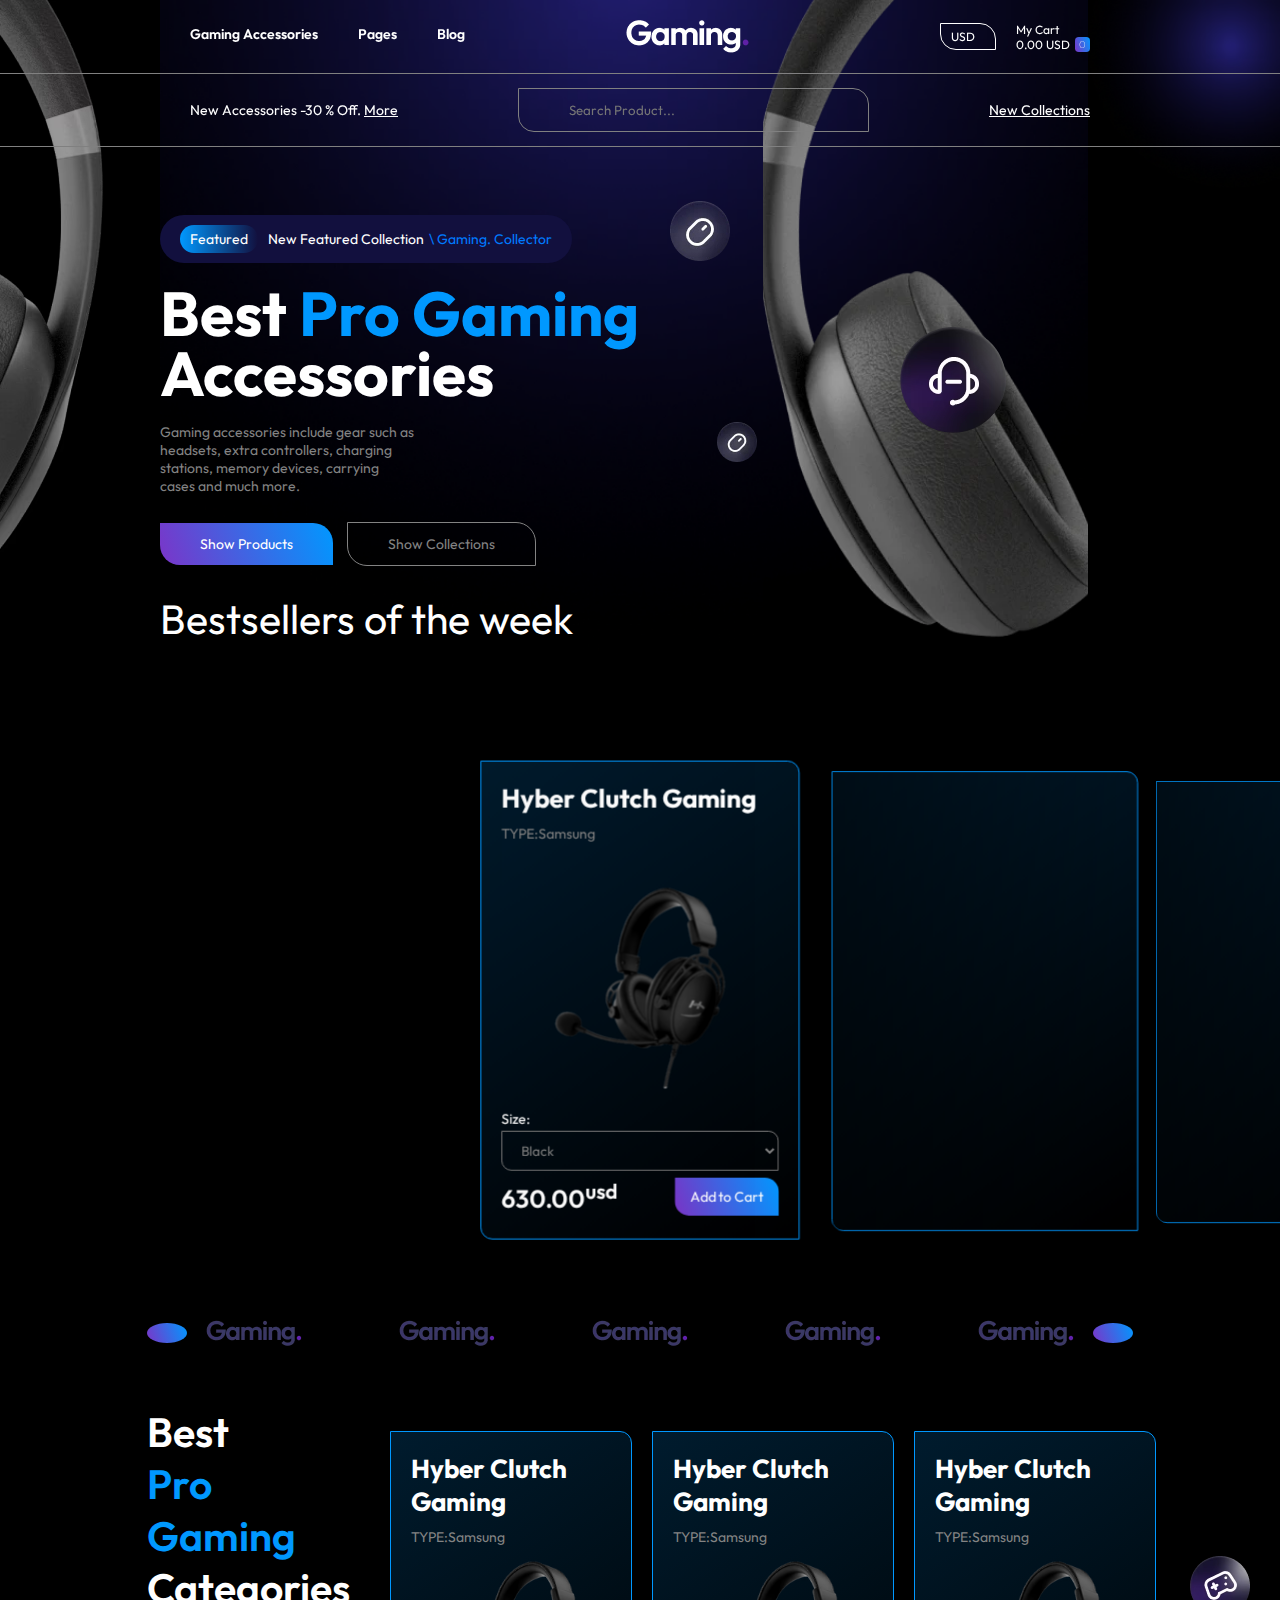
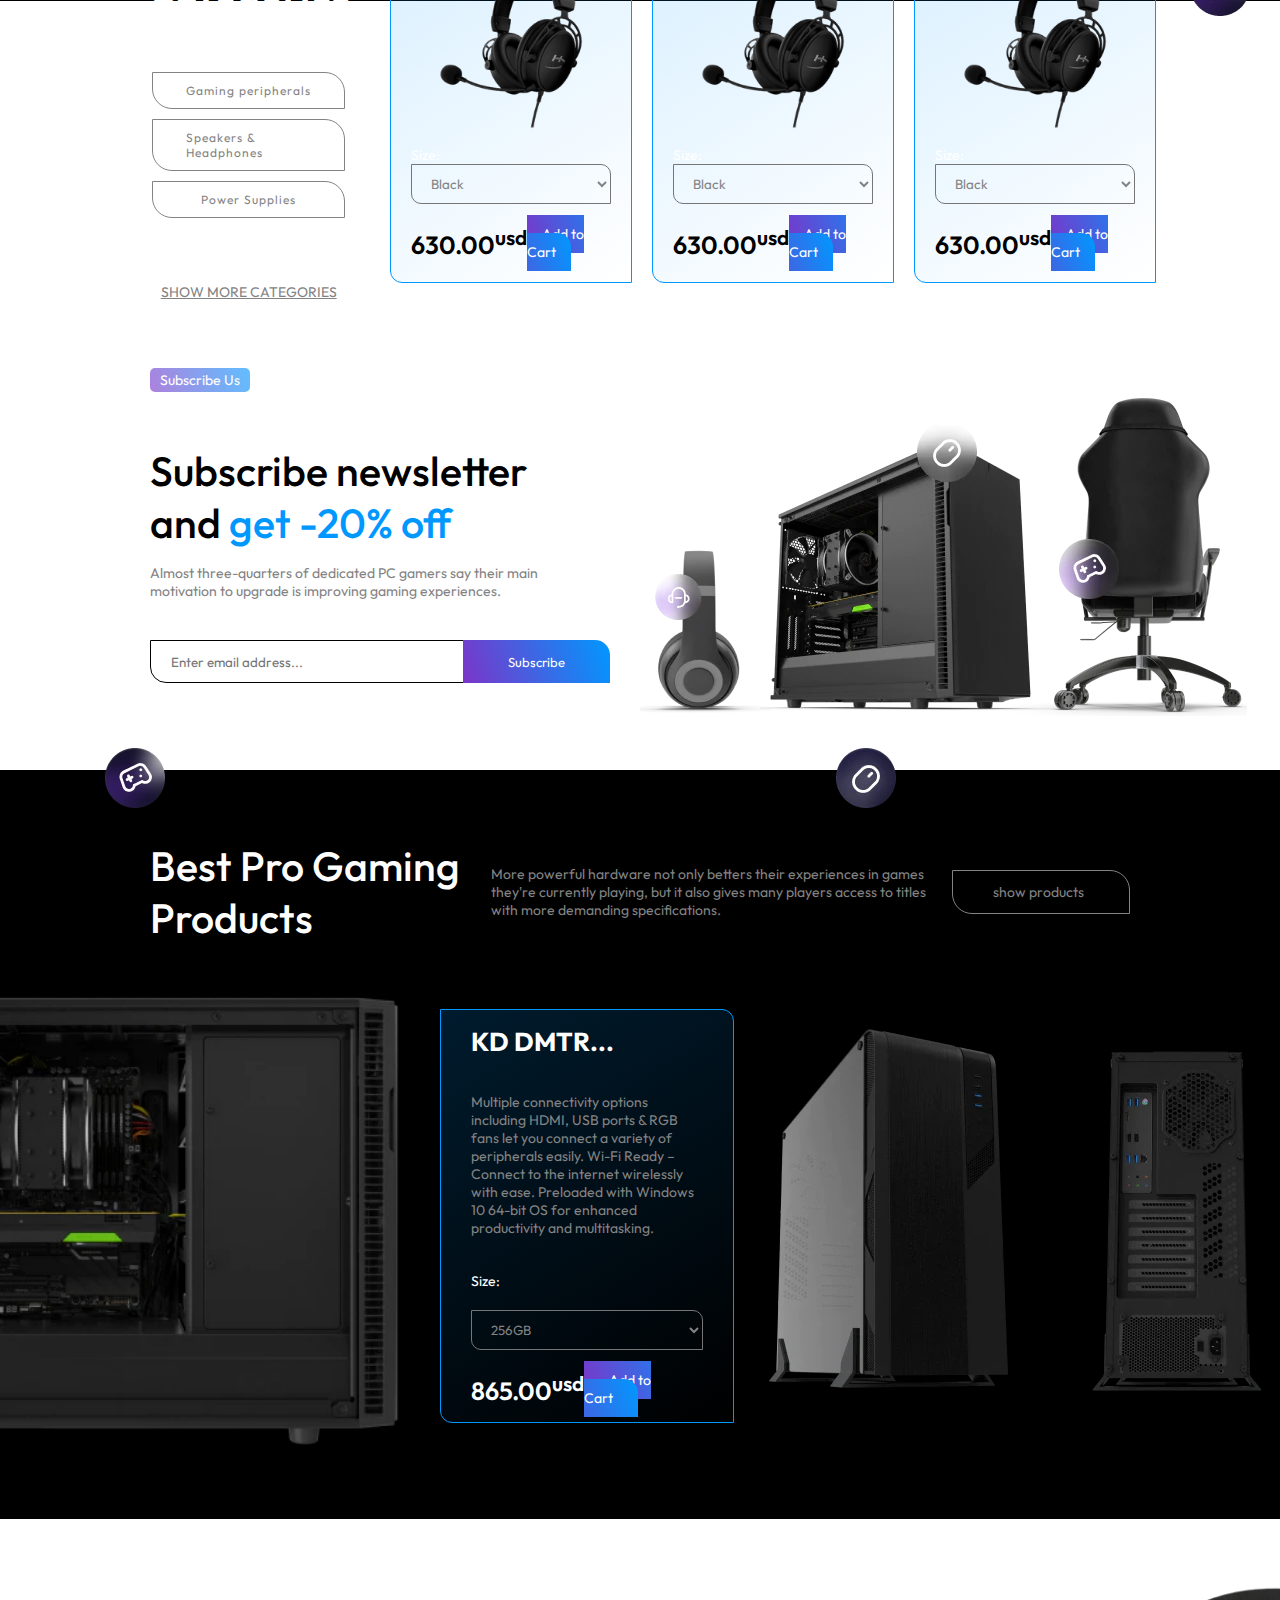
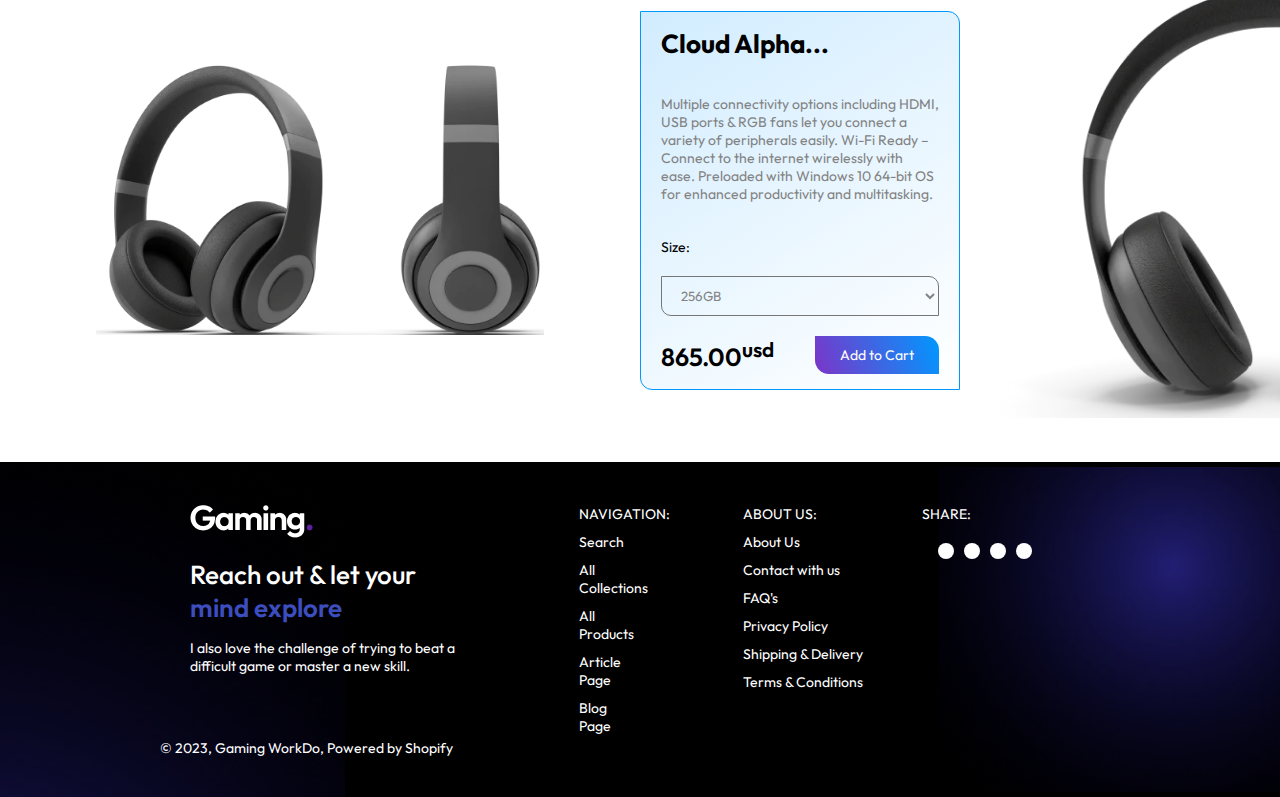
<file: index.html>
<!DOCTYPE html>
<html lang="en">
  <head>
    <meta charset="UTF-8" />
    <meta name="viewport" content="width=device-width, initial-scale=1.0" />
    <title>shopify-project</title>
    <link rel="stylesheet" href="./src/scss/main.css" />
    <link
      rel="stylesheet"
      href="https://cdn.jsdelivr.net/npm/swiper@9/swiper-bundle.min.css"
    />
    <link
      rel="stylesheet"
      href="https://cdn.jsdelivr.net/npm/swiper@10/swiper-bundle.min.css"
    />

    <script src="https://cdn.jsdelivr.net/npm/swiper@10/swiper-bundle.min.js"></script>
    <link
      rel="stylesheet"
      href="https://cdnjs.cloudflare.com/ajax/libs/font-awesome/6.4.2/css/all.min.css"
      integrity="sha512-z3gLpd7yknf1YoNbCzqRKc4qyor8gaKU1qmn+CShxbuBusANI9QpRohGBreCFkKxLhei6S9CQXFEbbKuqLg0DA=="
      crossorigin="anonymous"
      referrerpolicy="no-referrer"
    />
  </head>
  <body>
    <header class="header">
      <div class="container">
        <div class="headerTop">
          <ul class="topList">
            <li class="topItem">
              <a href="#"
                >Gaming Accessories<i class="fa-solid fa-chevron-down"></i
              ></a>
              <div class="gamingDrop">
                <div class="dropContainer">
                  <div class="dropLists">
                    <ul class="dropList">
                      Pro Gaming
                      <li class="dropItem"><a href="#">Game Console</a></li>
                      <li class="dropItem"><a href="#">Game Remote</a></li>
                      <li class="dropItem"><a href="#">Gaming Cards</a></li>
                      <li class="dropItem"><a href="#">Gaming Chairs</a></li>
                      <li class="dropItem"><a href="#">Gaming Moniter</a></li>
                      <li class="dropItem"><a href="#">Gaming PCs</a></li>
                    </ul>
                    <ul class="dropList">
                      New Accessories
                      <li class="dropItem">
                        <a href="#">Alien ware Monitor</a>
                      </li>
                      <li class="dropItem">
                        <a href="#">G-Series Curved VA Monitor</a>
                      </li>
                      <li class="dropItem">
                        <a href="#">Cloud Alpha Gaming Headset </a>
                      </li>
                      <li class="dropItem">
                        <a href="#">DualSense Wireless Controllers</a>
                      </li>
                      <li class="dropItem">
                        <a href="#">Raptor Gameing Z95</a>
                      </li>
                      <li class="dropItem">
                        <a href="#">KD DMTR Gaming Desktop PC</a>
                      </li>
                    </ul>
                    <ul class="dropList">
                      Master Game
                      <li class="dropItem">
                        <a href="#">Gaming Office Chair</a>
                      </li>
                      <li class="dropItem">
                        <a href="#">Gaming Chair for Gamers with Lumbar</a>
                      </li>
                      <li class="dropItem">
                        <a href="#">HTC Vive Tracker (3.0) - PC</a>
                      </li>
                      <li class="dropItem">
                        <a href="#">VR Headset with Headphones</a>
                      </li>
                      <li class="dropItem">
                        <a href="#">RX 590 GTS Graphics Card</a>
                      </li>
                      <li class="dropItem">
                        <a href="#">RX 680 GTS Graphics Card</a>
                      </li>
                    </ul>
                  </div>
                  <div class="dropImage">
                    <img src="./src/img/navbar.webp" alt="gamers" />
                  </div>
                </div>
              </div>
            </li>
            <li class="topItem">
              <a href="#">Pages<i class="fa-solid fa-chevron-down"></i></a>
              <div class="pagesDrop">
                <ul class="pagesList">
                  <li class="pagesItem">About Us</li>
                  <li class="pagesItem">Contact with us</li>
                  <li class="pagesItem">FAQ's</li>
                  <li class="pagesItem">Privacy Policy</li>
                  <li class="pagesItem">Shipping & Delivery</li>
                  <li class="pagesItem">Terms & Conditions</li>
                </ul>
              </div>
            </li>
            <li class="topItem">
              <a href="#">Blog<i class="fa-solid fa-chevron-down"></i></a>
              <div class="blogDrop">
                <ul class="blogList">
                  <li class="blogItem">Blog Pages</li>
                  <li class="blogItem">Article Pages</li>
                </ul>
              </div>
            </li>
          </ul>
          <div class="logo">
            <img
              src="./src/img/logo_aceeaa59-f6d4-423f-86f0-8c025cf33812.png"
              alt="logo"
            />
          </div>
          <ul class="socialList">
            <li class="socialItem"><i class="fa-regular fa-user"></i></li>
            <li class="socialItem"><i class="fa-solid fa-globe"></i></li>
            <li class="socialItem">
              <span>USD<i class="fa-solid fa-chevron-down"></i></span>
            </li>
            <li class="socialItem">
              <span>My Cart</span><span> 0.00 USD</span>
            </li>
            <li class="socialItem">
              <i class="fa-solid fa-cart-shopping checkbox"></i>

              <span class="basketCount">0</span>
            </li>
          </ul>
        </div>
        <div class="headerBottom">
          <div class="bottomLeft">
            New Accessories -30 % Off. <a href="#">More</a>
          </div>
          <div class="bottomMiddle">
            <i class="fa-solid fa-magnifying-glass"></i
            ><input type="text" placeholder="Search Product..." />
          </div>
          <div class="bottomRight"><a href="#">New Collections</a></div>
        </div>
      </div>
    </header>
    <main>
      <section class="home">
        <div class="homeContent">
          <div class="homeLeft"></div>
          <div class="homeMiddle">
            <div class="homeHeader">
              <div class="collection">
                <div class="featured"><a href="#">Featured</a></div>
                <div class="newFeatured">
                  <a href="#">New Featured Collection</a>
                </div>
                <div class="collector"><a href="#">\ Gaming. Collector</a></div>
              </div>
              <div class="homeTitle">
                <h3>
                  Best
                  <span style="color: #0098ff">Pro Gaming</span> Accessories
                </h3>
              </div>
              <div class="homeInfo">
                Gaming accessories include gear such as headsets, extra
                controllers, charging stations, memory devices, carrying cases
                and much more.
              </div>
              <div class="buttons">
                <div class="showProducts">
                  <a href="#"
                    >Show Products <i class="fa-solid fa-gamepad"></i>
                  </a>
                </div>
                <div class="showCollections">
                  <a href="#">
                    Show Collections <i class="fa-solid fa-gamepad"></i
                  ></a>
                </div>
              </div>
              <div class="bestSeller">Bestsellers of the week</div>
            </div>
            <div class="centerIcon">
              <img src="./src/img/round-img-big.webp" alt="" />
            </div>
            <div class="mouseIcon">
              <img src="./src/img/round-img-small.webp" alt="icon" />
            </div>
            <div class="homeHeadSet">
              <img src="./src/img/full-bluthooth.avif" alt="icon" />
            </div>
          </div>
          <div class="homeRight"></div>
        </div>
      </section>
      <section class="slider">
        <!-- Swiper -->
        <div class="container">
          <div class="swiper mySwiper">
            <div class="swiper-wrapper">
              <div class="swiper-slide">
                <div class="cardHeader">
                  <h4 class="cardTitle">Hyber Clutch Gaming</h4>
                  <p class="productType">TYPE:Samsung</p>
                </div>
                <div class="productImage">
                  <img
                    src="./src/img/hyperx_cloud_alpha_black_1_main_1600x-removebg-preview_258x258.avif"
                    alt="slide"
                  />
                </div>
                <div class="productSize">Size:</div>
                <div class="productInp">
                  <select>
                    <option value="black">Black</option>
                  </select>
                </div>
                <div class="productPrice">
                  <div class="price">630.00<sup>usd</sup></div>
                  <div class="cardBtn"><a href="#">Add to Cart</a></div>
                </div>
              </div>
              <div class="swiper-slide"></div>
              <div class="swiper-slide"></div>
              <div class="swiper-slide"></div>
              <div class="swiper-slide"></div>
              <div class="swiper-slide"></div>
              <div class="swiper-slide"></div>
            </div>
          </div>
        </div>
      </section>
      <section class="sliderCataloc">
        <div class="slider-container">
          <button class="slider-button prev-button">
            <i class="fa-solid fa-arrow-left"></i>
          </button>
          <div class="slider">
            <div class="slide">
              <img src="./src/img/client-logo.webp" alt="img" />
            </div>
            <div class="slide">
              <img src="./src/img/client-logo.webp" alt="img" />
            </div>
            <div class="slide">
              <img src="./src/img/client-logo.webp" alt="img" />
            </div>
            <div class="slide">
              <img src="./src/img/client-logo.webp" alt="img" />
            </div>
            <div class="slide">
              <img src="./src/img/client-logo.webp" alt="img" />
            </div>
          </div>
          <button class="slider-button next-button">
            <i class="fa-solid fa-arrow-right"></i>
          </button>
        </div>
      </section>
      <section class="categories">
        <div class="container">
          <div class="infoCard">
            <div class="titleCard">
              <div>
                Best
                <div style="color: #0098ff">Pro Gaming</div>
                Categories
              </div>
            </div>
            <ul class="categoriesList">
              <li class="categoriesItem"><a href="#">Gaming peripherals</a></li>
              <li class="categoriesItem">
                <a href="#">Speakers & Headphones</a>
              </li>
              <li class="categoriesItem"><a href="#">Power Supplies</a></li>
            </ul>
            <div class="moreCategies">
              <a href="#">SHOW MORE CATEGORIES</a>
            </div>
          </div>
          <div class="categoriesCard">
            <div class="swiper-slide">
              <div class="cardHeader">
                <h4 class="cardTitle">Hyber Clutch Gaming</h4>
                <p class="productType">TYPE:Samsung</p>
              </div>
              <div class="productImage">
                <img
                  src="./src/img/hyperx_cloud_alpha_black_1_main_1600x-removebg-preview_258x258.avif"
                  alt="slide"
                />
              </div>
              <div class="productSize">Size:</div>
              <div class="productInp">
                <select>
                  <option value="black">Black</option>
                </select>
              </div>
              <div class="productPrice">
                <div class="price">630.00<sup>usd</sup></div>
                <div class="cardBtn"><a href="#">Add to Cart</a></div>
              </div>
            </div>
          </div>
          <div class="categoriesCard">
            <div class="swiper-slide">
              <div class="cardHeader">
                <h4 class="cardTitle">Hyber Clutch Gaming</h4>
                <p class="productType">TYPE:Samsung</p>
              </div>
              <div class="productImage">
                <img
                  src="./src/img/hyperx_cloud_alpha_black_1_main_1600x-removebg-preview_258x258.avif"
                  alt="slide"
                />
              </div>
              <div class="productSize">Size:</div>
              <div class="productInp">
                <select>
                  <option value="black">Black</option>
                </select>
              </div>
              <div class="productPrice">
                <div class="price">630.00<sup>usd</sup></div>
                <div class="cardBtn"><a href="#">Add to Cart</a></div>
              </div>
            </div>
          </div>
          <div class="categoriesCard">
            <div class="swiper-slide">
              <div class="cardHeader">
                <h4 class="cardTitle">Hyber Clutch Gaming</h4>
                <p class="productType">TYPE:Samsung</p>
              </div>
              <div class="productImage">
                <img
                  src="./src/img/hyperx_cloud_alpha_black_1_main_1600x-removebg-preview_258x258.avif"
                  alt="slide"
                />
              </div>
              <div class="productSize">Size:</div>
              <div class="productInp">
                <select>
                  <option value="black">Black</option>
                </select>
              </div>
              <div class="productPrice">
                <div class="price">630.00<sup>usd</sup></div>
                <div class="cardBtn"><a href="#">Add to Cart</a></div>
              </div>
            </div>
          </div>
        </div>
        <div class="categoriesIcon">
          <img src="./src/img/main-conent-games.avif" alt="icon" />
        </div>
      </section>
      <section class="newsteller">
        <div class="container">
          <div class="titleBtn">
            <div class="subscribeBtn">
              <a href="#">Subscribe Us </a>
            </div>
          </div>
          <div class="newsContent">
            <div class="leftNews">
              <div class="newsTitle">
                <h2>
                  Subscribe newsletter and
                  <span style="color: #0098ff"> get -20% off</span>
                </h2>
              </div>
              <div class="newsInfo">
                Almost three-quarters of dedicated PC gamers say their main
                motivation to upgrade is improving gaming experiences.
              </div>
              <div class="newsInput">
                <input type="text" placeholder="Enter email address..." />
                <button type="submit">Subscribe</button>
              </div>
            </div>
            <div class="rightnews">
              <img src="./src/img/subscribe-img.webp" alt="products" />
            </div>
          </div>
        </div>
      </section>
      <section class="gamingProducts">
        <img
          class="joystick"
          src="./src/img/main-conent-games.avif"
          alt="icon"
        />
        <img class="mouse" src="./src/img/round-img-big.webp" alt="icon" />
        <div class="productsContent">
          <div class="productsTop">
            <div class="container">
              <div class="topTitle"><h2>Best Pro Gaming Products</h2></div>
              <div class="topInfo">
                More powerful hardware not only betters their experiences in
                games they're currently playing, but it also gives many players
                access to titles with more demanding specifications.
              </div>
              <div class="topButton">
                <a href="#"
                  >show products <i class="fa-solid fa-gamepad"></i
                ></a>
              </div>
            </div>
          </div>
          <div class="productsBottom">
            <div class="leftImg">
              <img src="./src/img/product-cpu.webp" alt="product" />
            </div>
            <div class="productCard">
              <div class="cardHeader">
                <h4 class="cardTitle">KD DMTR...</h4>
              </div>
              <div class="cardInfo">
                Multiple connectivity options including HDMI, USB ports & RGB
                fans let you connect a variety of peripherals easily. Wi-Fi
                Ready – Connect to the internet wirelessly with ease. Preloaded
                with Windows 10 64-bit OS for enhanced productivity and
                multitasking.
              </div>
              <div class="productSize">Size:</div>
              <div class="productInp">
                <select>
                  <option value="256GB">256GB</option>
                  <option value="364GB">364GB</option>
                </select>
              </div>
              <div class="productPrice">
                <div class="price">865.00<sup>usd</sup></div>
                <div class="cardBtn"><a href="#">Add to Cart</a></div>
              </div>
            </div>
            <div class="rightImg">
              <img src="./src/img/double.cpu.webp" alt="" />
            </div>
          </div>
        </div>
      </section>
      <section class="aboutShop">
        <div class="leftSide">
          <div class="leftImg">
            <img src="./src/img/double-bluthoth.webp" alt="headset" />
          </div>
        </div>
        <div class="aboutCard">
          <div class="cardHeader">
            <h4 class="cardTitle">Cloud Alpha...</h4>
          </div>
          <div class="cardInfo">
            Multiple connectivity options including HDMI, USB ports & RGB fans
            let you connect a variety of peripherals easily. Wi-Fi Ready –
            Connect to the internet wirelessly with ease. Preloaded with Windows
            10 64-bit OS for enhanced productivity and multitasking.
          </div>
          <div class="productSize">Size:</div>
          <div class="productInp">
            <select>
              <option value="256GB">256GB</option>
              <option value="364GB">364GB</option>
            </select>
          </div>
          <div class="productPrice">
            <div class="price">865.00<sup>usd</sup></div>
            <div class="cardBtn"><a href="#">Add to Cart</a></div>
          </div>
        </div>
        <div class="rightImage">
          <img src="./src/img/full-width-bluthhoth.webp" alt="headset" />
        </div>
      </section>
      <section class="shopCards">
        <div class="container">
          <div class="cardBoxTitle">
            <h2></h2>
            <p></p>
          </div>
          <div class="cardBox"></div>
        </div>
      </section>
    </main>
    <footer class="footer">
      <div class="footerContent">
        <div class="footerTop">
          <div class="footerBgLeft">
            <div class="containerFoot">
              <div class="footerCard">
                <div class="footerLogo">
                  <img
                    src="./src/img/logo_aceeaa59-f6d4-423f-86f0-8c025cf33812.png"
                    alt=""
                  />
                </div>
                <div class="cardTitle">
                  Reach out & let your
                  <span
                    style="font-weight: 600; font-size: 26px; color: #3c4ebd"
                    >mind explore</span
                  >
                </div>
                <div class="cardInfo">
                  I also love the challenge of trying to beat a difficult game
                  or master a new skill.
                </div>
              </div>
              <div class="footerCard">
                <ul class="footerList">
                  NAVIGATION:
                  <li class="footerListItem"><a href="#">Search</a></li>
                  <li class="footerListItem">
                    <a href="#">All Collections</a>
                  </li>
                  <li class="footerListItem"><a href="#">All Products</a></li>
                  <li class="footerListItem"><a href="#">Article Page</a></li>
                  <li class="footerListItem"><a href="#">Blog Page</a></li>
                </ul>
              </div>
            </div>
          </div>
          <div class="footerBgRight">
            <div class="containerFoot">
              <div class="footerCard">
                <ul class="footerList">
                  ABOUT US:
                  <li class="footerListItem">
                    <a href="/about.html">About Us</a>
                  </li>
                  <li class="footerListItem">
                    <a href="#">Contact with us</a>
                  </li>
                  <li class="footerListItem"><a href="#">FAQ's</a></li>
                  <li class="footerListItem"><a href="#">Privacy Policy</a></li>
                  <li class="footerListItem">
                    <a href="#">Shipping & Delivery</a>
                  </li>
                  <li class="footerListItem">
                    <a href="#">Terms & Conditions</a>
                  </li>
                </ul>
              </div>
              <div class="footerCard">
                <div class="socialTitle">SHARE:</div>
                <ul class="socialListFooter">
                  <li class="socialListItem">
                    <span
                      ><a href="#"><i class="fa-brands fa-youtube"></i></a
                    ></span>
                  </li>
                  <li class="socialListItem">
                    <span
                      ><a href="#"
                        ><i class="fa-brands fa-facebook-messenger"></i></a
                    ></span>
                  </li>
                  <li class="socialListItem">
                    <span
                      ><a href="#"><i class="fa-brands fa-instagram"></i></a
                    ></span>
                  </li>
                  <li class="socialListItem">
                    <span
                      ><a href="#"><i class="fa-brands fa-twitter"></i></a
                    ></span>
                  </li>
                </ul>
              </div>
            </div>
          </div>
        </div>
        <div class="footerBottom">
          <a href="#">© 2023, Gaming WorkDo, Powered by Shopify</a>
        </div>
      </div>
    </footer>
    <script src="./src/js/app.js"></script>
  </body>
</html>
</file>
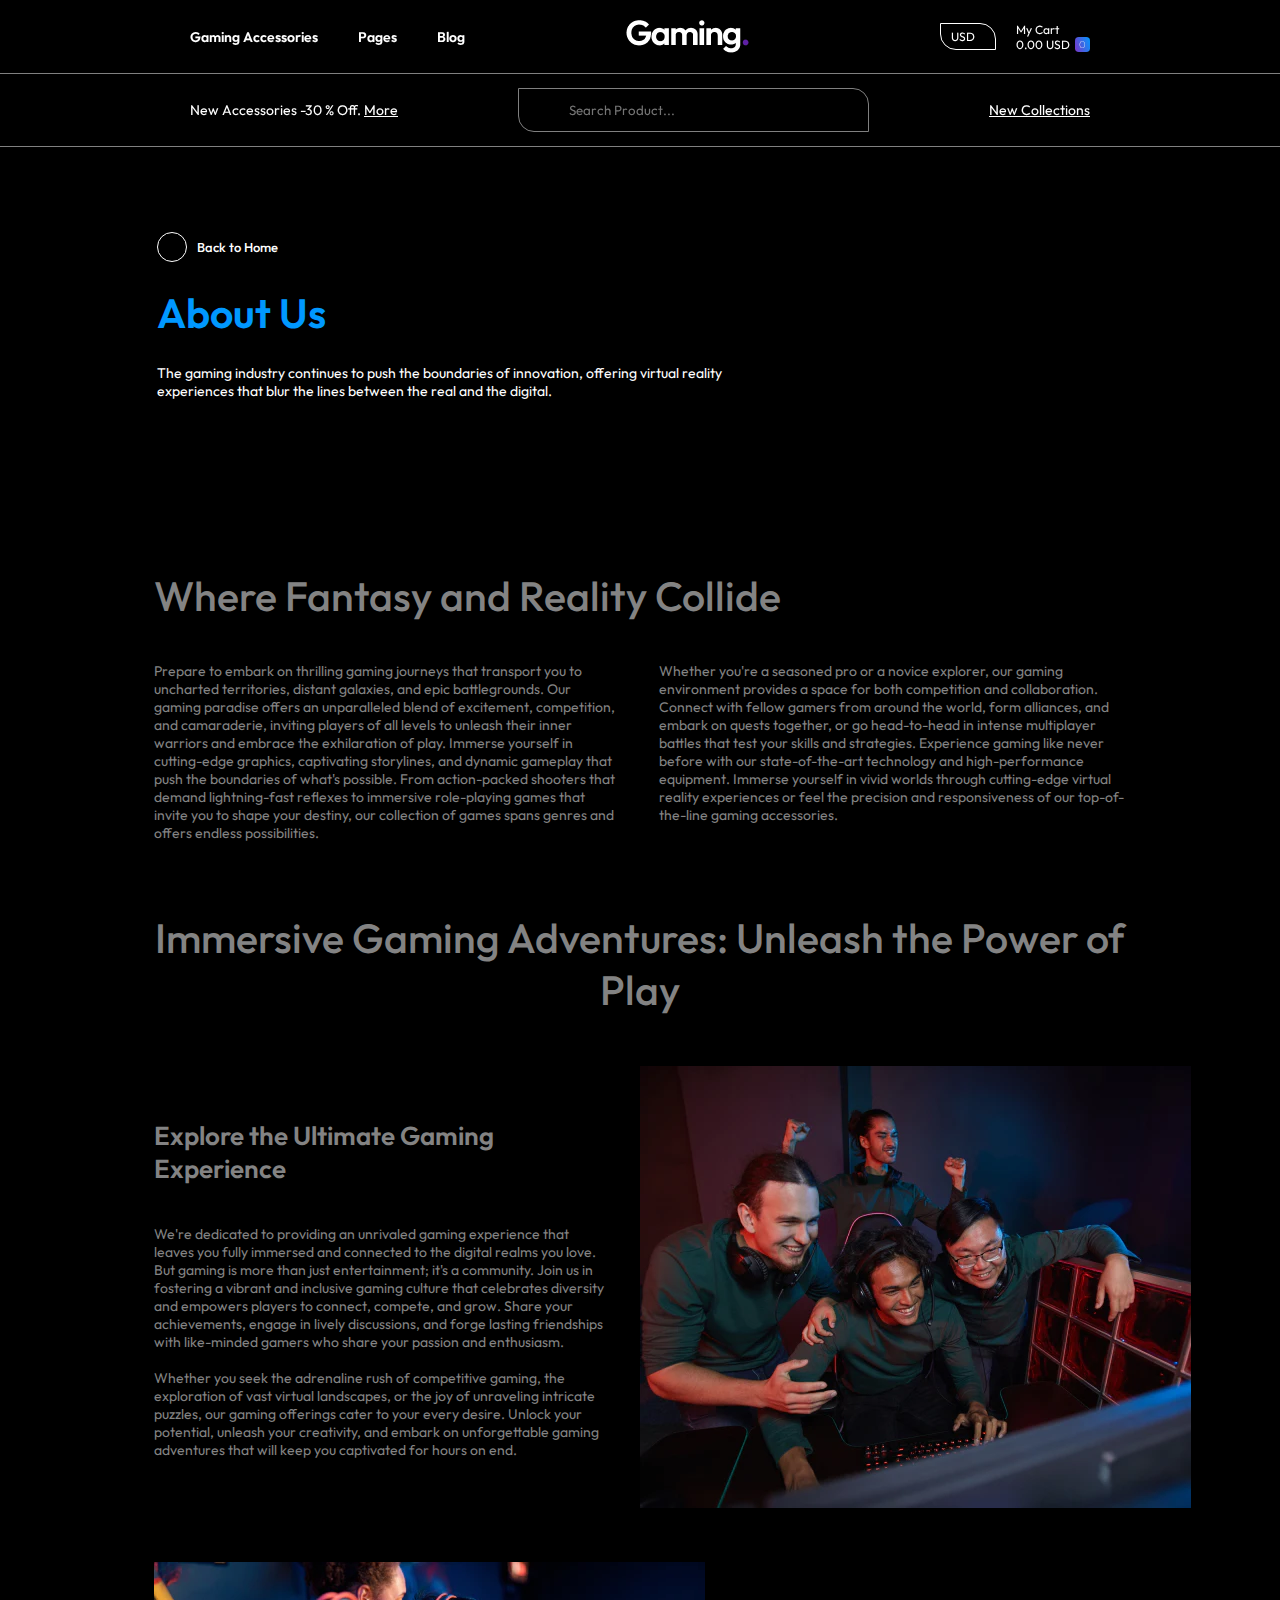
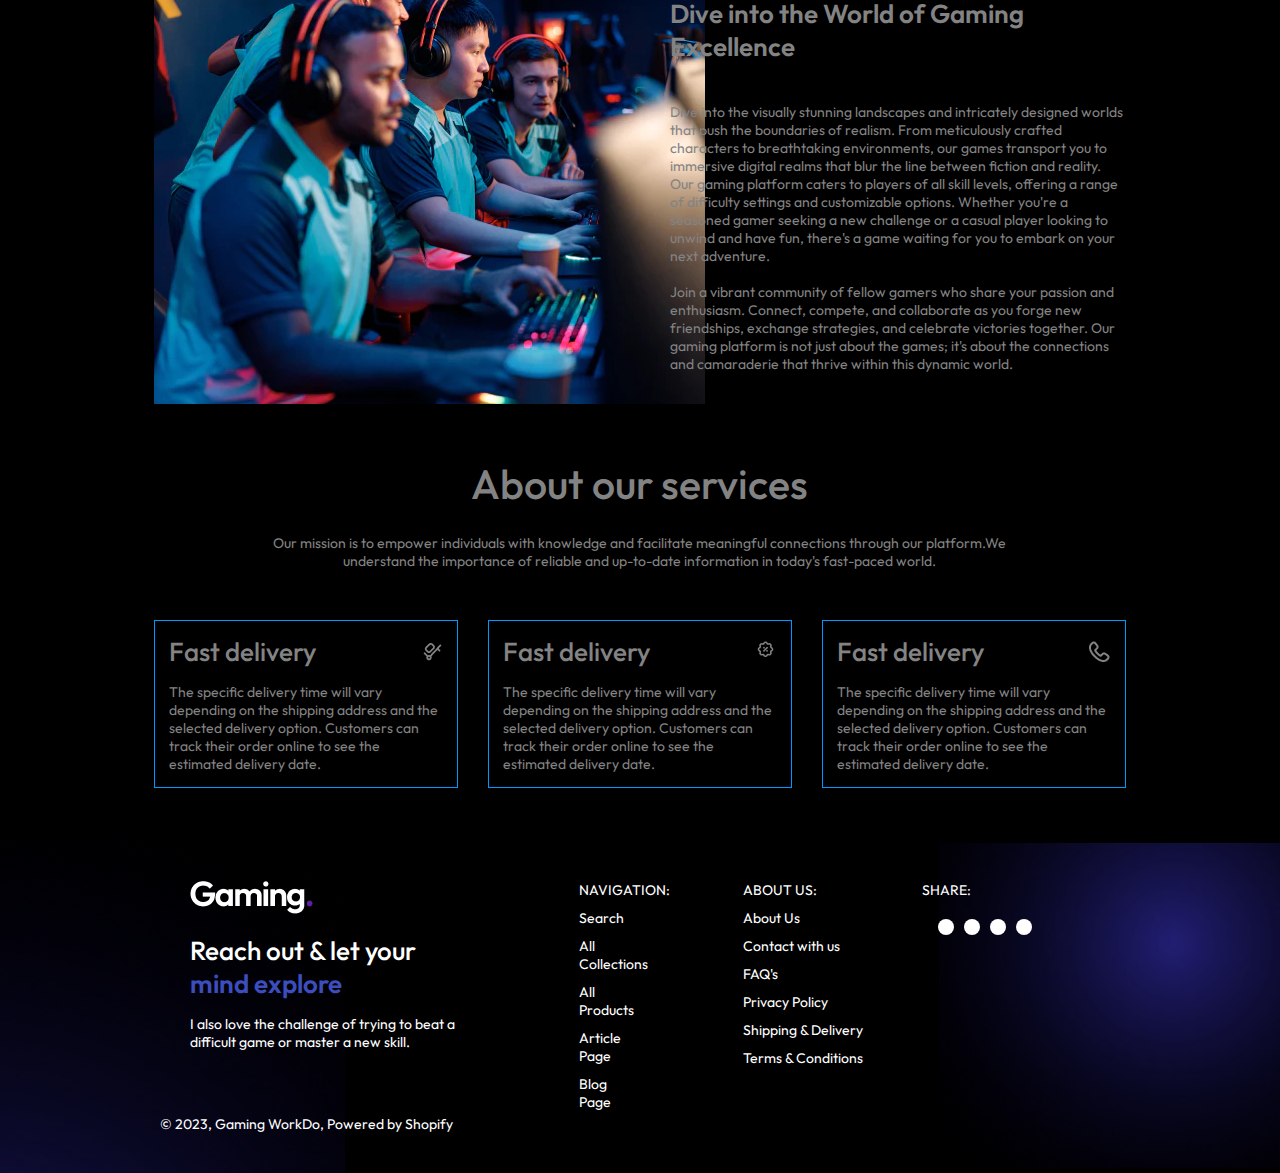
<file: about.html>
<!DOCTYPE html>
<html lang="en">
  <head>
    <meta charset="UTF-8" />
    <meta name="viewport" content="width=device-width, initial-scale=1.0" />
    <link rel="stylesheet" href="./src/scss/main.css" />
    <link rel="icon" type="image/x-icon" href="./src/img/images.jpg" />
    <link
      rel="stylesheet"
      href="https://cdnjs.cloudflare.com/ajax/libs/font-awesome/6.4.2/css/all.min.css"
      integrity="sha512-z3gLpd7yknf1YoNbCzqRKc4qyor8gaKU1qmn+CShxbuBusANI9QpRohGBreCFkKxLhei6S9CQXFEbbKuqLg0DA=="
      crossorigin="anonymous"
      referrerpolicy="no-referrer"
    />
    <title>About Us-Gaming WorkDo</title>
  </head>
  <body>
    <header class="header">
      <div class="container">
        <div class="headerTop">
          <ul class="topList">
            <li class="topItem">
              Gaming Accessories <i class="fa-solid fa-chevron-down"></i>
            </li>
            <li class="topItem">
              Pages<i class="fa-solid fa-chevron-down"></i>
            </li>
            <li class="topItem">
              Blog<i class="fa-solid fa-chevron-down"></i>
            </li>
          </ul>
          <div class="logo">
            <img
              src="./src/img/logo_aceeaa59-f6d4-423f-86f0-8c025cf33812.png"
              alt="logo"
            />
          </div>
          <ul class="socialList">
            <li class="socialItem"><i class="fa-regular fa-user"></i></li>
            <li class="socialItem"><i class="fa-solid fa-globe"></i></li>
            <li class="socialItem">
              <span>USD<i class="fa-solid fa-chevron-down"></i></span>
            </li>
            <li class="socialItem">
              <span>My Cart</span><span> 0.00 USD</span>
            </li>
            <li class="socialItem">
              <i class="fa-solid fa-cart-shopping"></i>
              <span class="basketCount">0</span>
            </li>
          </ul>
        </div>
        <div class="headerBottom">
          <div class="bottomLeft">
            New Accessories -30 % Off. <a href="#">More</a>
          </div>
          <div class="bottomMiddle">
            <i class="fa-solid fa-magnifying-glass"></i
            ><input type="text" placeholder="Search Product..." />
          </div>
          <div class="bottomRight"><a href="#">New Collections</a></div>
        </div>
      </div>
    </header>
    <main>
      <section class="about">
        <div class="aboutContent">
          <div class="contentColum">
            <div class="back">
              <span class="circle"
                ><i class="fa-solid fa-arrow-left-long"></i></span
              ><a href="/index.html">Back to Home</a>
            </div>
            <div class="aboutTitle">About Us</div>
            <div class="aboutInfo">
              The gaming industry continues to push the boundaries of
              innovation, offering virtual reality experiences that blur the
              lines between the real and the digital.
            </div>
          </div>
        </div>
        <div class="container">
          <div class="reality">
            <div class="realityTitle">Where Fantasy and Reality Collide</div>
            <div class="realityInfo">
              <div class="realityLeft">
                Prepare to embark on thrilling gaming journeys that transport
                you to uncharted territories, distant galaxies, and epic
                battlegrounds. Our gaming paradise offers an unparalleled blend
                of excitement, competition, and camaraderie, inviting players of
                all levels to unleash their inner warriors and embrace the
                exhilaration of play. Immerse yourself in cutting-edge graphics,
                captivating storylines, and dynamic gameplay that push the
                boundaries of what's possible. From action-packed shooters that
                demand lightning-fast reflexes to immersive role-playing games
                that invite you to shape your destiny, our collection of games
                spans genres and offers endless possibilities.
              </div>
              <div class="realityRight">
                Whether you're a seasoned pro or a novice explorer, our gaming
                environment provides a space for both competition and
                collaboration. Connect with fellow gamers from around the world,
                form alliances, and embark on quests together, or go
                head-to-head in intense multiplayer battles that test your
                skills and strategies. Experience gaming like never before with
                our state-of-the-art technology and high-performance equipment.
                Immerse yourself in vivid worlds through cutting-edge virtual
                reality experiences or feel the precision and responsiveness of
                our top-of-the-line gaming accessories.
              </div>
            </div>
          </div>
          <div class="adventures">
            <div class="adventuresTitle">
              Immersive Gaming Adventures: Unleash the Power of Play
            </div>
            <div class="adventuresContent">
              <div class="adventuresInfo">
                <h2>Explore the Ultimate Gaming Experience</h2>
                <p>
                  We're dedicated to providing an unrivaled gaming experience
                  that leaves you fully immersed and connected to the digital
                  realms you love. But gaming is more than just entertainment;
                  it's a community. Join us in fostering a vibrant and inclusive
                  gaming culture that celebrates diversity and empowers players
                  to connect, compete, and grow. Share your achievements, engage
                  in lively discussions, and forge lasting friendships with
                  like-minded gamers who share your passion and enthusiasm.
                  <br />
                  <br />
                  Whether you seek the adrenaline rush of competitive gaming,
                  the exploration of vast virtual landscapes, or the joy of
                  unraveling intricate puzzles, our gaming offerings cater to
                  your every desire. Unlock your potential, unleash your
                  creativity, and embark on unforgettable gaming adventures that
                  will keep you captivated for hours on end.
                </p>
              </div>
              <div class="adventuresImage">
                <img src="./src/img/abt-1.webp" alt="persons" />
              </div>
            </div>
            <div class="adventuresContent">
              <div class="adventuresImage">
                <img src="./src/img/abt-2.webp" alt="persons" />
              </div>
              <div class="adventuresInfo">
                <h2>Dive into the World of Gaming Excellence</h2>
                <p>
                  Dive into the visually stunning landscapes and intricately
                  designed worlds that push the boundaries of realism. From
                  meticulously crafted characters to breathtaking environments,
                  our games transport you to immersive digital realms that blur
                  the line between fiction and reality. Our gaming platform
                  caters to players of all skill levels, offering a range of
                  difficulty settings and customizable options. Whether you're a
                  seasoned gamer seeking a new challenge or a casual player
                  looking to unwind and have fun, there's a game waiting for you
                  to embark on your next adventure.
                  <br />
                  <br />
                  Join a vibrant community of fellow gamers who share your
                  passion and enthusiasm. Connect, compete, and collaborate as
                  you forge new friendships, exchange strategies, and celebrate
                  victories together. Our gaming platform is not just about the
                  games; it's about the connections and camaraderie that thrive
                  within this dynamic world.
                </p>
              </div>
            </div>
            <div class="aboutServices">
              <div class="serviceTitle">About our services</div>
              <div class="serviceInfo">
                Our mission is to empower individuals with knowledge and
                facilitate meaningful connections through our platform.We
                understand the importance of reliable and up-to-date information
                in today's fast-paced world.
              </div>
              <div class="serviceCards">
                <div class="serviceCard">
                  <div class="cardTitle">
                    <h3>Fast delivery</h3>
                    <img src="./src/img/cardlogo1.png" alt="icon" />
                  </div>
                  <div class="cardInfo">
                    <p>
                      The specific delivery time will vary depending on the
                      shipping address and the selected delivery option.
                      Customers can track their order online to see the
                      estimated delivery date.
                    </p>
                  </div>
                </div>
                <div class="serviceCard">
                  <div class="cardTitle">
                    <h3>Fast delivery</h3>
                    <img src="./src/img/cardlogo2.webp" alt="icon" />
                  </div>
                  <div class="cardInfo">
                    <p>
                      The specific delivery time will vary depending on the
                      shipping address and the selected delivery option.
                      Customers can track their order online to see the
                      estimated delivery date.
                    </p>
                  </div>
                </div>
                <div class="serviceCard">
                  <div class="cardTitle">
                    <h3>Fast delivery</h3>
                    <img src="./src/img/cardicon3.png" alt="icon" />
                  </div>
                  <div class="cardInfo">
                    <p>
                      The specific delivery time will vary depending on the
                      shipping address and the selected delivery option.
                      Customers can track their order online to see the
                      estimated delivery date.
                    </p>
                  </div>
                </div>
              </div>
            </div>
          </div>
        </div>
      </section>
    </main>
    <footer class="footer">
      <div class="footerContent">
        <div class="footerTop">
          <div class="footerBgLeft">
            <div class="containerFoot">
              <div class="footerCard">
                <div class="footerLogo">
                  <img
                    src="./src/img/logo_aceeaa59-f6d4-423f-86f0-8c025cf33812.png"
                    alt=""
                  />
                </div>
                <div class="cardTitle">
                  Reach out & let your
                  <span
                    style="font-weight: 600; font-size: 26px; color: #3c4ebd"
                    >mind explore</span
                  >
                </div>
                <div class="cardInfo">
                  I also love the challenge of trying to beat a difficult game
                  or master a new skill.
                </div>
              </div>
              <div class="footerCard">
                <ul class="footerList">
                  NAVIGATION:
                  <li class="footerListItem"><a href="#">Search</a></li>
                  <li class="footerListItem">
                    <a href="#">All Collections</a>
                  </li>
                  <li class="footerListItem"><a href="#">All Products</a></li>
                  <li class="footerListItem"><a href="#">Article Page</a></li>
                  <li class="footerListItem"><a href="#">Blog Page</a></li>
                </ul>
              </div>
            </div>
          </div>
          <div class="footerBgRight">
            <div class="containerFoot">
              <div class="footerCard">
                <ul class="footerList">
                  ABOUT US:
                  <li class="footerListItem">
                    <a href="/about.html">About Us</a>
                  </li>
                  <li class="footerListItem">
                    <a href="#">Contact with us</a>
                  </li>
                  <li class="footerListItem"><a href="#">FAQ's</a></li>
                  <li class="footerListItem"><a href="#">Privacy Policy</a></li>
                  <li class="footerListItem">
                    <a href="#">Shipping & Delivery</a>
                  </li>
                  <li class="footerListItem">
                    <a href="#">Terms & Conditions</a>
                  </li>
                </ul>
              </div>
              <div class="footerCard">
                <div class="socialTitle">SHARE:</div>
                <ul class="socialListFooter">
                  <li class="socialListItem">
                    <span
                      ><a href="#"><i class="fa-brands fa-youtube"></i></a
                    ></span>
                  </li>
                  <li class="socialListItem">
                    <span
                      ><a href="#"
                        ><i class="fa-brands fa-facebook-messenger"></i></a
                    ></span>
                  </li>
                  <li class="socialListItem">
                    <span
                      ><a href="#"><i class="fa-brands fa-instagram"></i></a
                    ></span>
                  </li>
                  <li class="socialListItem">
                    <span
                      ><a href="#"><i class="fa-brands fa-twitter"></i></a
                    ></span>
                  </li>
                </ul>
              </div>
            </div>
          </div>
        </div>
        <div class="footerBottom">
          <a href="#">© 2023, Gaming WorkDo, Powered by Shopify</a>
        </div>
      </div>
    </footer>
  </body>
</html>
</file>
<file: src/scss/main.css>
@import url("https://fonts.googleapis.com/css2?family=Lato:wght@100;300;400;700;900&family=Metrophobic&family=Montserrat:wght@100;200;300;400;500;600;700;800;900&family=Outfit:wght@100;300;400;500;600;700;800&family=Quicksand:wght@300;400;500;600;700&family=Roboto+Slab&family=Roboto:wght@100;300;400;500&family=Source+Sans+3:ital,wght@1,700&display=swap");
.header {
  width: 100%;
  background-color: transparent;
}
.header .container {
  width: 100%;
  margin: 0 auto;
  display: flex;
  flex-direction: column;
  justify-content: center;
  position: fixed;
  left: 0;
  top: 0;
  z-index: 1000;
}
.header .container .headerTop {
  width: 100%;
  display: flex;
  align-items: center;
  justify-content: space-between;
  padding: 20px 190px;
  border-bottom: 1px solid gray;
}
.header .container .headerTop .topList {
  display: flex;
  align-items: center;
  gap: 30px;
}
.header .container .headerTop .topList .topItem {
  display: flex;
  align-items: center;
  color: #fff;
  font-weight: 600;
}
.header .container .headerTop .topList .topItem .gamingDrop {
  display: none;
  position: absolute;
  top: 73px;
  left: 0;
  width: 100%;
  background-color: #fff;
  padding: 40px 0;
  z-index: 1000;
}
.header .container .headerTop .topList .topItem .gamingDrop .dropContainer {
  width: 75%;
  margin: 0 auto;
  display: flex;
  align-items: center;
  justify-content: space-between;
}
.header .container .headerTop .topList .topItem .gamingDrop .dropContainer .dropLists {
  width: 75%;
  display: flex;
  align-items: center;
  justify-content: space-between;
  color: #000;
}
.header .container .headerTop .topList .topItem .gamingDrop .dropContainer .dropLists .dropList {
  width: 33%;
  display: flex;
  justify-content: center;
  align-items: flex-start;
  flex-direction: column;
  gap: 10px;
}
.header .container .headerTop .topList .topItem .gamingDrop .dropContainer .dropLists .dropList .dropItem a {
  color: #000;
  font-size: 14px;
  font-weight: 400;
}
.header .container .headerTop .topList .topItem .gamingDrop .dropContainer .dropImage {
  width: 25%;
}
.header .container .headerTop .topList .topItem .gamingDrop .dropContainer .dropImage img {
  width: 270px;
  height: 143px;
}
.header .container .headerTop .topList .topItem .pagesDrop {
  display: none;
  width: 200px;
  background-color: #fff;
  position: absolute;
  top: 49px;
  left: 0;
  padding: 10px;
}
.header .container .headerTop .topList .topItem .pagesDrop .pagesList {
  display: flex;
  flex-direction: column;
  justify-content: center;
  align-items: flex-start;
  gap: 10px;
}
.header .container .headerTop .topList .topItem .pagesDrop .pagesList .pagesItem {
  color: #000;
  font-size: 14px;
  font-weight: 400;
}
.header .container .headerTop .topList .topItem .blogDrop {
  display: none;
  width: 200px;
  background-color: #fff;
  padding: 10px;
  position: absolute;
  z-index: 100;
  top: 52%;
  left: 30%;
}
.header .container .headerTop .topList .topItem .blogDrop .blogList {
  display: flex;
  flex-direction: column;
  justify-content: center;
  align-items: flex-start;
}
.header .container .headerTop .topList .topItem .blogDrop .blogList .blogItem {
  color: #000;
  padding: 5px 0;
  font-size: 14px;
  font-weight: 400;
}
.header .container .headerTop .topList .topItem a {
  color: #fff;
  position: relative;
  padding-bottom: 5px;
}
.header .container .headerTop .topList .topItem a:hover::after {
  width: 100%;
  left: 0;
}
.header .container .headerTop .topList .topItem a::after {
  background: none repeat scroll 0 0 transparent;
  bottom: 0;
  content: "";
  display: block;
  height: 1px;
  left: 50%;
  position: absolute;
  background: linear-gradient(250deg, #0098ff 0%, #7b35c8 100%);
  transition: width 0.3s ease 0s, left 0.3s ease 0s;
  width: 0;
}
.header .container .headerTop .topList .topItem:hover i {
  transform: rotateZ(-180deg);
}
.header .container .headerTop .topList .topItem i {
  margin-left: 10px;
  font-size: 12px;
  color: #3c4ebd;
  font-weight: bold;
  transition: all 0.55s ease;
}
.header .container .headerTop .topList .topItem:nth-child(1):hover .gamingDrop {
  display: block;
}
.header .container .headerTop .topList .topItem:nth-child(2) {
  position: relative;
}
.header .container .headerTop .topList .topItem:nth-child(2):hover .pagesDrop {
  display: block;
}
.header .container .headerTop .topList .topItem:nth-child(3):hover .blogDrop {
  display: block;
}
.header .container .headerTop .logo {
  width: 123px;
  height: 33px;
}
.header .container .headerTop .logo img {
  width: 100%;
  height: 100%;
  -o-object-fit: cover;
     object-fit: cover;
}
.header .container .headerTop .socialList {
  display: flex;
  align-items: center;
  gap: 20px;
}
.header .container .headerTop .socialList .socialItem {
  color: #fff;
  font-size: 18px;
}
.header .container .headerTop .socialList .socialItem:nth-child(3) span {
  font-size: 12px;
  background-color: transparent;
  padding: 5px 10px;
  border-radius: 0 16px;
  border: 1px solid white;
  display: flex;
  align-items: center;
  gap: 10px;
}
.header .container .headerTop .socialList .socialItem:nth-child(3) span i {
  font-size: 12px;
  color: #3c4ebd;
}
.header .container .headerTop .socialList .socialItem:nth-child(4) {
  font-size: 12px;
  display: flex;
  flex-direction: column;
}
.header .container .headerTop .socialList .socialItem:nth-child(5) {
  position: relative;
  font-weight: 100;
}
.header .container .headerTop .socialList .socialItem:nth-child(5) .basketCount {
  position: absolute;
  display: flex;
  align-items: center;
  justify-content: center;
  font-size: 10px;
  width: 15px;
  height: 15px;
  padding: 5px;
  top: -40%;
  right: -40%;
  background: linear-gradient(250deg, #0098ff 0%, #7b35c8 100%);
  border-radius: 25%;
}
.header .container .headerBottom {
  width: 100%;
  margin: 0 auto;
  display: flex;
  align-items: center;
  justify-content: space-between;
  padding: 14px 190px;
  border-bottom: 1px solid gray;
}
.header .container .headerBottom .bottomLeft {
  color: #fff;
}
.header .container .headerBottom .bottomLeft a {
  color: #fff;
  text-decoration: underline;
}
.header .container .headerBottom .bottomMiddle {
  position: relative;
}
.header .container .headerBottom .bottomMiddle i {
  color: gray;
  position: absolute;
  left: 5%;
  top: 32%;
}
.header .container .headerBottom .bottomMiddle input {
  padding: 13px 15px 13px 50px;
  width: 351px;
  background-color: transparent;
  border: 1px solid gray;
  border-radius: 0 16px;
  color: gray;
  outline: none;
}
.header .container .headerBottom .bottomRight a {
  color: #fff;
  text-decoration: underline;
}

* {
  padding: 0;
  margin: 0;
  box-sizing: border-box;
  list-style: none;
  text-decoration: none;
  font-family: "Outfit", sans-serif;
}

.home {
  width: 100%;
  background-color: black;
}
.home .homeContent {
  width: 100%;
  display: flex;
}
.home .homeContent .homeLeft {
  width: 12.5%;
  display: flex;
  align-items: flex-end;
  background-color: black;
  background-repeat: no-repeat;
  background-image: url("../img/Half-bluthooth.avif");
}
.home .homeContent .homeMiddle {
  width: 72.5%;
  display: flex;
  justify-content: flex-end;
  background-color: black;
  background-image: url("../img/design-circle-1.png");
  background-repeat: no-repeat;
  background-size: cover;
  background-position-x: center;
}
.home .homeContent .homeMiddle .homeHeader {
  width: 55%;
  margin-top: 200px;
  display: flex;
  flex-direction: column;
  align-items: flex-start;
  justify-content: center;
  gap: 20px;
}
.home .homeContent .homeMiddle .homeHeader .collection {
  display: flex;
  background-color: #12103e;
  border-radius: 25px;
  padding: 15px 20px;
  gap: 5px;
}
.home .homeContent .homeMiddle .homeHeader .collection .featured a {
  color: #fff;
  background: linear-gradient(90deg, #0098ff 0%, rgba(0, 152, 255, 0) 100%);
  border-radius: 15px;
  padding: 5px 10px;
  font-size: 14px;
}
.home .homeContent .homeMiddle .homeHeader .collection .newFeatured {
  margin-left: 5px;
}
.home .homeContent .homeMiddle .homeHeader .collection .newFeatured a {
  font-size: 14px;
  color: #fff;
}
.home .homeContent .homeMiddle .homeHeader .collection .collector a {
  font-size: 14px;
  color: #007aff;
}
.home .homeContent .homeMiddle .homeHeader .homeTitle {
  width: 100%;
  color: #fff;
  font-size: 53px;
  font-weight: 600;
  line-height: 60.07px;
}
.home .homeContent .homeMiddle .homeHeader .homeInfo {
  color: #838383;
  font-size: 14px;
  width: 50%;
  margin-bottom: 20px;
}
.home .homeContent .homeMiddle .homeHeader .buttons {
  display: flex;
  justify-content: space-between;
  align-items: center;
  gap: 14px;
}
.home .homeContent .homeMiddle .homeHeader .buttons .showProducts a {
  color: #fff;
  padding: 12px 40px;
  background: linear-gradient(250deg, #0098ff 0%, #7b35c8 100%);
  border-radius: 0 20px;
}
.home .homeContent .homeMiddle .homeHeader .buttons .showProducts a i {
  color: #fff;
  font-size: 12px;
}
.home .homeContent .homeMiddle .homeHeader .buttons .showCollections a {
  padding: 12px 40px;
  border-radius: 0 20px;
  background-color: transparent;
  border: 1px solid #838383;
  color: #838383;
}
.home .homeContent .homeMiddle .homeHeader .buttons .showCollections a i {
  color: #838383;
  font-size: 12px;
}
.home .homeContent .homeMiddle .homeHeader .bestSeller {
  font-size: 41px;
  color: #fff;
  padding-top: 20px;
}
.home .homeContent .homeMiddle .centerIcon {
  width: 5%;
  height: 70%;
  background-color: transparent;
  display: flex;
  align-items: center;
}
.home .homeContent .homeMiddle .mouseIcon {
  width: 5%;
  height: 70%;
  background-color: transparent;
  display: flex;
  align-items: flex-end;
}
.home .homeContent .homeMiddle .homeHeadSet {
  width: 35%;
  height: 660px;
  background-image: url("../img/Half-bluthooth-right.webp");
  background-position: center center;
  background-size: cover;
  background-repeat: no-repeat;
  display: flex;
  align-items: center;
  justify-content: center;
  flex-direction: column;
}
.home .homeContent .homeMiddle .homeHeadSet img {
  margin-top: 100px;
  margin-left: 50px;
}
.home .homeContent .homeRight {
  width: 15%;
  background-color: black;
  background-size: contain;
  background-repeat: no-repeat;
  background-image: url("../img/design-circle-2.png");
}

.categories {
  width: 100%;
  position: relative;
  padding: 30px 0;
  background: linear-gradient(0deg, transparent 60%, rgb(0, 0, 0) 15%);
  background-color: #fff;
  display: flex;
}
.categories .container {
  width: 77%;
  margin: 0 auto;
  display: flex;
  align-items: center;
  gap: 20px;
}
.categories .container .infoCard {
  width: 300px;
  height: 100%;
  display: flex;
  align-items: center;
  flex-direction: column;
  justify-content: center;
  gap: 60px;
}
.categories .container .infoCard .titleCard {
  width: 270px;
  display: flex;
  height: 40%;
  flex-direction: column;
  align-items: center;
  justify-content: space-between;
}
.categories .container .infoCard .titleCard h2 {
  width: 300px;
}
.categories .container .infoCard .categoriesList {
  height: 40%;
}
.categories .container .infoCard .categoriesList .categoriesItem {
  border-radius: 0 14px;
  padding: 5px;
}
.categories .container .infoCard .categoriesList .categoriesItem a {
  color: #838383;
  padding: 10px 33px;
  font-size: 12px;
  display: inline-flex;
  width: 100%;
  justify-content: center;
  letter-spacing: 1px;
  border: 1px solid #838383;
  border-radius: 0 20px;
}
.categories .container .infoCard .moreCategies {
  height: 20%;
}
.categories .container .infoCard .moreCategies a {
  color: #838383;
  text-decoration: underline;
}
.categories .container .infoCard .titleCard {
  width: 100%;
  font-size: 41px;
  font-weight: 600;
  color: #fff;
}
.categories .container .categoriesCard .swiper-slide {
  background-position: center;
  background-size: cover;
  border-radius: 0 12px;
  border: 1px solid #0098ff;
  display: flex;
  align-items: center;
  justify-content: center;
  flex-direction: column;
  padding: 20px;
  margin: 0 20px;
  background: linear-gradient(148deg, rgba(1, 152, 255, 0.18) 0%, rgba(0, 0, 0, 0) 100%);
}
.categories .container .categoriesCard .swiper-slide .cardHeader {
  width: 100%;
  height: 20%;
  display: flex;
  gap: 10px;
  flex-direction: column;
  align-items: flex-start;
  justify-content: flex-start;
}
.categories .container .categoriesCard .swiper-slide .cardHeader .cardTitle {
  font-size: 26px;
  color: #fff;
}
.categories .container .categoriesCard .swiper-slide .cardHeader .productType {
  font-size: 14px;
  color: #838383;
}
.categories .container .categoriesCard .swiper-slide .productImage {
  width: 100%;
  height: 55%;
}
.categories .container .categoriesCard .swiper-slide .productImage img {
  width: 100%;
  height: 100%;
  -o-object-fit: contain;
     object-fit: contain;
}
.categories .container .categoriesCard .swiper-slide .productSize {
  width: 100%;
  height: 5%;
  color: #fff;
  font-size: 14px;
}
.categories .container .categoriesCard .swiper-slide .productInp {
  width: 100%;
  height: 10%;
}
.categories .container .categoriesCard .swiper-slide .productInp select {
  width: 100%;
  background-color: transparent;
  border-radius: 0 10px;
  padding: 10px 15px;
  color: #838383;
  outline: none;
}
.categories .container .categoriesCard .swiper-slide .productPrice {
  width: 100%;
  height: 10%;
  display: flex;
  justify-content: space-between;
  align-items: center;
  margin-top: 20px;
}
.categories .container .categoriesCard .swiper-slide .productPrice .price {
  color: #000;
  font-size: 25px;
  font-weight: 600;
}
.categories .container .categoriesCard .swiper-slide .productPrice .cardBtn a {
  color: #fff;
  padding: 10px 15px;
  background: linear-gradient(250deg, #0098ff 0%, #7b35c8 100%);
  border-radius: 0 14px;
}
.categories .container .categoriesCard .swiper-slide .sth {
  width: 200px;
  text-align: center;
  position: absolute;
  bottom: 2px;
  left: 10px;
  background-color: rgb(121, 83, 83);
  color: #fff;
  font-family: "Dancing Script", cursive;
}
.categories .container .categoriesCard .swiper-slide img {
  display: block;
  width: 100%;
}
.categories .categoriesIcon {
  position: relative;
}
.categories .categoriesIcon img {
  position: absolute;
  right: 5%;
  bottom: 58%;
  margin-right: 30px;
}

.newsteller {
  width: 100%;
  background-color: #fff;
  padding: 30px 0 50px 0;
}
.newsteller .container {
  width: 76.5%;
  margin: 0 auto;
  display: flex;
  align-items: center;
  justify-content: center;
  flex-direction: column;
}
.newsteller .container .titleBtn {
  width: 100%;
  display: flex;
  justify-content: flex-start;
  align-items: center;
}
.newsteller .container .titleBtn .subscribeBtn {
  opacity: 62%;
  padding: 3px 10px;
  font-size: 14px;
  border-radius: 5px;
  background: linear-gradient(250deg, #0098ff 0%, #7b35c8 100%);
}
.newsteller .container .titleBtn .subscribeBtn a {
  color: #fff;
}
.newsteller .container .newsContent {
  width: 100%;
  display: flex;
  align-items: center;
  gap: 40px;
}
.newsteller .container .newsContent .leftNews {
  width: 50%;
  display: flex;
  align-items: flex-start;
  justify-content: center;
  flex-direction: column;
}
.newsteller .container .newsContent .leftNews .newsTitle {
  max-width: 380px;
  margin: 15px 0;
}
.newsteller .container .newsContent .leftNews .newsTitle h2 {
  font-size: 41px;
  color: #000;
  font-weight: 500;
}
.newsteller .container .newsContent .leftNews .newsInfo {
  color: #838383;
  max-width: 400px;
  font-size: 14px;
  margin-bottom: 40px;
}
.newsteller .container .newsContent .leftNews .newsInput {
  display: flex;
  position: relative;
}
.newsteller .container .newsContent .leftNews .newsInput input {
  color: #838383;
  padding: 13px 155px 12px 20px;
  outline: none;
  border: 1px solid #000000;
  border-bottom-left-radius: 16px;
}
.newsteller .container .newsContent .leftNews .newsInput button {
  color: #fff;
  position: absolute;
  right: -25%;
  border-radius: 0 15px 0 0;
  font-size: 13px;
  top: 0%;
  height: 100%;
  border: 0;
  padding: 14px 45px;
  cursor: pointer;
  background: linear-gradient(250deg, #0098ff 0%, #7b35c8 100%);
}
.newsteller .container .newsContent .rightnews {
  width: 50%;
}

.gamingProducts {
  width: 100%;
  position: relative;
  background: rgb(0, 0, 0);
  z-index: 1;
  padding: 70px 0;
}
.gamingProducts .joystick {
  position: absolute;
  top: -3%;
  left: 8%;
  z-index: -1;
}
.gamingProducts .mouse {
  position: absolute;
  top: -3%;
  right: 30%;
  z-index: -1;
}
.gamingProducts .productsContent {
  display: flex;
  flex-direction: column;
  align-items: center;
  justify-content: center;
}
.gamingProducts .productsContent .productsTop {
  width: 100%;
  margin-bottom: 40px;
}
.gamingProducts .productsContent .productsTop .container {
  width: 76.5%;
  margin: 0 auto;
  display: flex;
  align-items: center;
  justify-content: space-between;
}
.gamingProducts .productsContent .productsTop .container .topTitle {
  max-width: 320px;
}
.gamingProducts .productsContent .productsTop .container .topTitle h2 {
  font-size: 41px;
  color: #fff;
  font-weight: 500;
}
.gamingProducts .productsContent .productsTop .container .topInfo {
  font-size: 14px;
  color: #838383;
  max-width: 440px;
}
.gamingProducts .productsContent .productsTop .container .topButton {
  padding: 12px 40px;
  outline: none;
  cursor: pointer;
  position: relative;
  display: inline-flex;
  align-items: center;
  justify-content: center;
  border-radius: 0 20px;
  border: 1px solid #838383;
}
.gamingProducts .productsContent .productsTop .container .topButton a {
  color: #838383;
}
.gamingProducts .productsContent .productsTop .container .topButton a i {
  margin-left: 5px;
}
.gamingProducts .productsContent .productsBottom {
  width: 100%;
  display: flex;
  align-items: center;
  gap: 30px;
}
.gamingProducts .productsContent .productsBottom .leftImg {
  width: 32%;
}
.gamingProducts .productsContent .productsBottom .leftImg img {
  width: 100%;
  height: 100%;
  -o-object-fit: cover;
     object-fit: cover;
}
.gamingProducts .productsContent .productsBottom .productCard {
  width: 23%;
  display: flex;
  flex-direction: column;
  align-items: center;
  justify-content: center;
  gap: 20px;
  border: 1px solid #0098ff;
  padding: 15px 30px;
  background: linear-gradient(148deg, rgba(1, 152, 255, 0.18) 0%, rgba(0, 0, 0, 0) 100%);
  border-radius: 0 12px;
}
.gamingProducts .productsContent .productsBottom .productCard .cardHeader {
  width: 100%;
  height: 20%;
  display: flex;
  gap: 10px;
  flex-direction: column;
  align-items: flex-start;
  justify-content: flex-start;
}
.gamingProducts .productsContent .productsBottom .productCard .cardHeader .cardTitle {
  font-size: 26px;
  color: #fff;
}
.gamingProducts .productsContent .productsBottom .productCard .cardInfo {
  margin: 15px 0;
  max-width: 340px;
  color: #838383;
}
.gamingProducts .productsContent .productsBottom .productCard .productSize {
  width: 100%;
  height: 5%;
  color: #fff;
  font-size: 14px;
}
.gamingProducts .productsContent .productsBottom .productCard .productInp {
  width: 100%;
  height: 10%;
}
.gamingProducts .productsContent .productsBottom .productCard .productInp select {
  width: 100%;
  background-color: transparent;
  border-radius: 0 10px;
  padding: 10px 15px;
  color: #838383;
  outline: none;
}
.gamingProducts .productsContent .productsBottom .productCard .productPrice {
  width: 100%;
  height: 10%;
  display: flex;
  justify-content: space-between;
  align-items: center;
}
.gamingProducts .productsContent .productsBottom .productCard .productPrice .price {
  color: #fff;
  font-size: 25px;
  font-weight: 600;
}
.gamingProducts .productsContent .productsBottom .productCard .productPrice .cardBtn a {
  color: #fff;
  padding: 10px 25px;
  background: linear-gradient(250deg, #0098ff 0%, #7b35c8 100%);
  border-radius: 0 14px;
}
.gamingProducts .productsContent .productsBottom .rightImg {
  width: 35%;
}

.aboutShop {
  width: 100%;
  background-color: #fff;
  display: flex;
  align-items: center;
  padding-top: 60px;
  padding-bottom: 40px;
}
.aboutShop .leftSide {
  width: 50%;
}
.aboutShop .leftSide .leftImg {
  width: 70%;
  margin: 0 auto;
}
.aboutShop .leftSide .leftImg img {
  width: 100%;
  height: 100%;
  -o-object-fit: cover;
     object-fit: cover;
}
.aboutShop .aboutCard {
  width: 25%;
  display: flex;
  flex-direction: column;
  align-items: center;
  justify-content: center;
  gap: 20px;
  border: 1px solid #0098ff;
  padding: 15px 20px;
  background: linear-gradient(148deg, rgba(1, 152, 255, 0.18) 0%, rgba(0, 0, 0, 0) 100%);
  border-radius: 0 12px;
}
.aboutShop .aboutCard .cardHeader {
  width: 100%;
  height: 20%;
  display: flex;
  gap: 10px;
  flex-direction: column;
  align-items: flex-start;
  justify-content: flex-start;
}
.aboutShop .aboutCard .cardHeader .cardTitle {
  font-size: 26px;
  color: #000;
}
.aboutShop .aboutCard .cardInfo {
  margin: 15px 0;
  max-width: 340px;
  color: #838383;
}
.aboutShop .aboutCard .productSize {
  width: 100%;
  height: 5%;
  color: #000;
  font-size: 14px;
}
.aboutShop .aboutCard .productInp {
  width: 100%;
  height: 10%;
}
.aboutShop .aboutCard .productInp select {
  width: 100%;
  background-color: transparent;
  border-radius: 0 10px;
  padding: 10px 15px;
  color: #838383;
  outline: none;
}
.aboutShop .aboutCard .productPrice {
  width: 100%;
  height: 10%;
  display: flex;
  justify-content: space-between;
  align-items: center;
}
.aboutShop .aboutCard .productPrice .price {
  color: #000;
  font-size: 25px;
  font-weight: 600;
}
.aboutShop .aboutCard .productPrice .cardBtn a {
  color: #fff;
  padding: 10px 25px;
  background: linear-gradient(250deg, #0098ff 0%, #7b35c8 100%);
  border-radius: 0 14px;
}
.aboutShop .rightImage {
  width: 25%;
}
.aboutShop .rightImage img {
  width: 100%;
  height: 100%;
}

.about {
  width: 100%;
}
.about .aboutContent {
  width: 100%;
  background-color: black;
}
.about .aboutContent .contentColum {
  width: 75.5%;
  height: 500px;
  padding: 100px 0;
  margin: 0 auto;
  display: flex;
  flex-direction: column;
  justify-content: flex-end;
  gap: 25px;
}
.about .aboutContent .contentColum .back {
  display: flex;
  align-items: center;
  gap: 10px;
}
.about .aboutContent .contentColum .back .circle {
  width: 30px;
  height: 30px;
  border-radius: 50%;
  background-color: transparent;
  border: 1px solid white;
  color: #fff;
  display: flex;
  align-items: center;
  justify-content: center;
}
.about .aboutContent .contentColum .back .circle i {
  font-size: 12px;
}
.about .aboutContent .contentColum .back a {
  color: #fff;
  font-size: 13px;
  font-weight: 500;
}
.about .aboutContent .contentColum .aboutTitle {
  font-size: 41px;
  font-weight: 600;
  color: #0098ff;
}
.about .aboutContent .contentColum .aboutInfo {
  width: 585px;
  font-size: 14px;
  color: #fff;
}
.about .container {
  width: 76%;
  margin: 0 auto;
}
.about .container .reality {
  width: 100%;
  display: flex;
  flex-direction: column;
  align-items: center;
  justify-content: center;
  padding: 70px 0;
  gap: 40px;
}
.about .container .reality .realityTitle {
  width: 100%;
  font-size: 41px;
  color: #838383;
  font-weight: 500;
  text-align: left;
}
.about .container .reality .realityInfo {
  width: 100%;
  display: flex;
  align-items: flex-start;
  justify-content: space-between;
  gap: 30px;
}
.about .container .reality .realityInfo .realityLeft {
  width: 48%;
  font-size: 14px;
  color: #838383;
}
.about .container .reality .realityInfo .realityRight {
  width: 48%;
  font-size: 14px;
  color: #838383;
}
.about .container .adventures {
  width: 100%;
  display: flex;
  flex-direction: column;
  align-items: center;
  justify-content: center;
  gap: 50px;
}
.about .container .adventures .adventuresTitle {
  width: 100%;
  text-align: center;
  color: #838383;
  font-size: 41px;
  font-weight: 500;
}
.about .container .adventures .adventuresContent {
  width: 100%;
  display: flex;
  justify-content: space-between;
  gap: 30px;
}
.about .container .adventures .adventuresContent .adventuresInfo {
  width: 50%;
  display: flex;
  justify-content: center;
  align-items: center;
  flex-direction: column;
  gap: 40px;
}
.about .container .adventures .adventuresContent .adventuresInfo h2 {
  width: 100%;
  color: #838383;
  font-size: 26px;
  font-weight: 600;
  text-align: left;
}
.about .container .adventures .adventuresContent .adventuresInfo p {
  color: #838383;
  font-size: 14px;
}
.about .container .adventures .adventuresContent .adventuresImage {
  width: 50%;
}
.about .container .adventures .aboutServices {
  width: 100%;
  display: flex;
  flex-direction: column;
  align-items: center;
  justify-content: center;
}
.about .container .adventures .aboutServices .serviceTitle {
  width: 100%;
  font-size: 41px;
  color: #838383;
  font-weight: 500;
  text-align: center;
}
.about .container .adventures .aboutServices .serviceInfo {
  width: 78%;
  font-size: 14px;
  color: #838383;
  text-align: center;
  margin: 24px auto 0 auto;
}
.about .container .adventures .aboutServices .serviceCards {
  width: 100%;
  display: flex;
  align-items: center;
  gap: 30px;
  margin: 50px 0;
}
.about .container .adventures .aboutServices .serviceCards .serviceCard {
  width: 32%;
  display: flex;
  align-items: center;
  justify-content: center;
  flex-direction: column;
  padding: 14px;
  border: 1px solid #0098ff;
  gap: 15px;
}
.about .container .adventures .aboutServices .serviceCards .serviceCard .cardTitle {
  width: 100%;
  display: flex;
  justify-content: space-between;
  align-items: center;
}
.about .container .adventures .aboutServices .serviceCards .serviceCard .cardTitle h3 {
  font-size: 26px;
  color: #838383;
  font-weight: 500;
}
.about .container .adventures .aboutServices .serviceCards .serviceCard .cardInfo {
  width: 100%;
}
.about .container .adventures .aboutServices .serviceCards .serviceCard .cardInfo p {
  font-size: 14px;
  color: #838383;
}

.footer {
  width: 100%;
  background-color: black;
  position: relative;
}
.footer .footerContent {
  display: flex;
  flex-direction: column;
}
.footer .footerContent .footerTop {
  display: flex;
  align-items: center;
  height: 335px;
}
.footer .footerContent .footerTop .footerBgLeft {
  width: 50%;
  height: 100%;
  display: flex;
  align-items: center;
  justify-content: space-between;
  background-image: url("../img/footer-ring-left.webp");
  background-position: left;
  background-repeat: no-repeat;
}
.footer .footerContent .footerTop .footerBgLeft .containerFoot {
  width: 100%;
  height: 250px;
  margin-left: 190px;
  display: flex;
  align-items: flex-start;
  justify-content: space-between;
}
.footer .footerContent .footerTop .footerBgLeft .containerFoot .footerCard {
  width: 50%;
}
.footer .footerContent .footerTop .footerBgLeft .containerFoot .footerCard .footerLogo {
  width: 123px;
  height: 33px;
  text-align: left;
}
.footer .footerContent .footerTop .footerBgLeft .containerFoot .footerCard .footerLogo img {
  width: 100%;
  height: 100%;
}
.footer .footerContent .footerTop .footerBgLeft .containerFoot .footerCard .cardTitle {
  color: #fff;
  font-size: 26px;
  margin: 20px 30px 15px 0;
  font-weight: 500;
}
.footer .footerContent .footerTop .footerBgLeft .containerFoot .footerCard .cardInfo {
  font-size: 14px;
  color: #fff;
}
.footer .footerContent .footerTop .footerBgLeft .containerFoot .footerCard .footerList {
  color: #fff;
  display: flex;
  justify-content: center;
  align-items: flex-start;
  flex-direction: column;
  gap: 10px;
}
.footer .footerContent .footerTop .footerBgLeft .containerFoot .footerCard .footerList .footerListItem a {
  color: #fff;
  font-size: 14px;
}
.footer .footerContent .footerTop .footerBgLeft .containerFoot .footerCard:nth-child(1) {
  width: 65%;
}
.footer .footerContent .footerTop .footerBgLeft .containerFoot .footerCard:nth-child(2) {
  width: 35%;
  padding-left: 96px;
}
.footer .footerContent .footerTop .footerBgRight {
  width: 50%;
  height: 100%;
  display: flex;
  align-items: center;
  background-image: url("../img/footer-ring-right.webp");
  background-position: right;
  background-repeat: no-repeat;
}
.footer .footerContent .footerTop .footerBgRight .containerFoot {
  width: 100%;
  height: 250px;
  margin-right: 180px;
  display: flex;
  align-items: center;
  justify-content: space-between;
}
.footer .footerContent .footerTop .footerBgRight .containerFoot .footerCard {
  width: 40%;
  height: 100%;
  display: flex;
  align-items: center;
  justify-content: center;
}
.footer .footerContent .footerTop .footerBgRight .containerFoot .footerCard .footerList {
  color: #fff;
  display: flex;
  justify-content: flex-start;
  align-items: flex-start;
  flex-direction: column;
  gap: 10px;
  padding-left: 96px;
}
.footer .footerContent .footerTop .footerBgRight .containerFoot .footerCard .footerList .footerListItem a {
  color: #fff;
  font-size: 14px;
}
.footer .footerContent .footerTop .footerBgRight .containerFoot .footerCard {
  width: 50%;
  height: 100%;
  display: flex;
  flex-direction: column;
  justify-content: flex-start;
  align-items: center;
  color: #fff;
  gap: 20px;
}
.footer .footerContent .footerTop .footerBgRight .containerFoot .footerCard .socialTitle {
  width: 55%;
}
.footer .footerContent .footerTop .footerBgRight .containerFoot .footerCard .socialListFooter {
  width: 100%;
  display: flex;
  align-items: center;
  justify-content: center;
  gap: 10px;
}
.footer .footerContent .footerTop .footerBgRight .containerFoot .footerCard .socialListFooter .socialListItem {
  padding: 8px;
  border-radius: 10px;
  background-color: rgb(255, 255, 255);
}
.footer .footerContent .footerTop .footerBgRight .containerFoot .footerCard .socialListFooter .socialListItem span {
  display: flex;
  align-items: center;
  justify-content: center;
}
.footer .footerContent .footerTop .footerBgRight .containerFoot .footerCard .socialListFooter .socialListItem span a i {
  color: #000;
}
.footer .footerContent .footerBottom {
  position: absolute;
  left: 12.5%;
  bottom: 40px;
  width: 75.5%;
  margin: 0 auto;
  text-align: left;
}
.footer .footerContent .footerBottom a {
  color: #fff;
  font-size: 14px;
}

html body {
  position: relative;
  height: 100%;
  background: black;
  font-family: Helvetica Neue, Helvetica, Arial, sans-serif;
  font-size: 14px;
  color: #000;
  margin: 0;
  padding: 0;
}
html body .swiper {
  width: 100%;
  margin-top: 100px;
  padding-bottom: 50px;
}
html body .swiper .swiper-wrapper .swiper-slide {
  background-position: center;
  background-size: cover;
  width: 320px;
  height: 480px;
  border-radius: 0 12px;
  border: 1px solid #0098ff;
  display: flex;
  align-items: center;
  justify-content: center;
  flex-direction: column;
  padding: 20px;
  margin: 0 20px;
  background: linear-gradient(148deg, rgba(1, 152, 255, 0.18) 0%, rgba(0, 0, 0, 0) 100%);
}
html body .swiper .swiper-wrapper .swiper-slide .cardHeader {
  width: 100%;
  height: 20%;
  display: flex;
  gap: 10px;
  flex-direction: column;
  align-items: flex-start;
  justify-content: flex-start;
}
html body .swiper .swiper-wrapper .swiper-slide .cardHeader .cardTitle {
  font-size: 26px;
  color: #fff;
}
html body .swiper .swiper-wrapper .swiper-slide .cardHeader .productType {
  font-size: 14px;
  color: #838383;
}
html body .swiper .swiper-wrapper .swiper-slide .productImage {
  width: 100%;
  height: 55%;
}
html body .swiper .swiper-wrapper .swiper-slide .productImage img {
  width: 100%;
  height: 100%;
  -o-object-fit: contain;
     object-fit: contain;
}
html body .swiper .swiper-wrapper .swiper-slide .productSize {
  width: 100%;
  height: 5%;
  color: #fff;
  font-size: 14px;
}
html body .swiper .swiper-wrapper .swiper-slide .productInp {
  width: 100%;
  height: 10%;
}
html body .swiper .swiper-wrapper .swiper-slide .productInp select {
  width: 100%;
  background-color: transparent;
  border-radius: 0 10px;
  padding: 10px 15px;
  color: #838383;
  outline: none;
}
html body .swiper .swiper-wrapper .swiper-slide .productPrice {
  width: 100%;
  height: 10%;
  display: flex;
  justify-content: space-between;
  align-items: center;
}
html body .swiper .swiper-wrapper .swiper-slide .productPrice .price {
  color: #fff;
  font-size: 25px;
  font-weight: 600;
}
html body .swiper .swiper-wrapper .swiper-slide .productPrice .cardBtn a {
  color: #fff;
  padding: 10px 15px;
  background: linear-gradient(250deg, #0098ff 0%, #7b35c8 100%);
  border-radius: 0 14px;
}
html body .swiper .swiper-wrapper .swiper-slide .sth {
  width: 200px;
  text-align: center;
  position: absolute;
  bottom: 2px;
  left: 10px;
  background-color: rgb(121, 83, 83);
  color: #fff;
  font-family: "Dancing Script", cursive;
}
html body .swiper .swiper-wrapper .swiper-slide img {
  display: block;
  width: 100%;
}
html body .sliderCataloc {
  width: 77%;
  margin: 0 auto;
  padding: 30px 0;
}
html body .sliderCataloc .slider-container {
  display: flex;
  align-items: center;
  justify-content: center;
  position: relative;
}
html body .sliderCataloc .slider {
  width: 100%;
  margin: 0 auto;
  display: flex;
  overflow: hidden;
  justify-content: space-around;
  margin: 0 10px;
}
html body .sliderCataloc .slide {
  width: 96px;
  height: 26px;
}
html body .sliderCataloc .slide img {
  width: 100%;
  height: 100%;
  -o-object-fit: cover;
     object-fit: cover;
}
html body .sliderCataloc .slider-button {
  position: absolute;
  top: 50%;
  transform: translateY(-50%);
  background: linear-gradient(250deg, #0098ff 0%, #7b35c8 100%);
  color: #fff;
  border: none;
  padding: 10px 20px;
  border-radius: 50%;
  cursor: pointer;
}
html body .sliderCataloc .slider-button.prev-button {
  left: 0;
}
html body .sliderCataloc .slider-button.next-button {
  right: 0;
}/*# sourceMappingURL=main.css.map */
</file>
